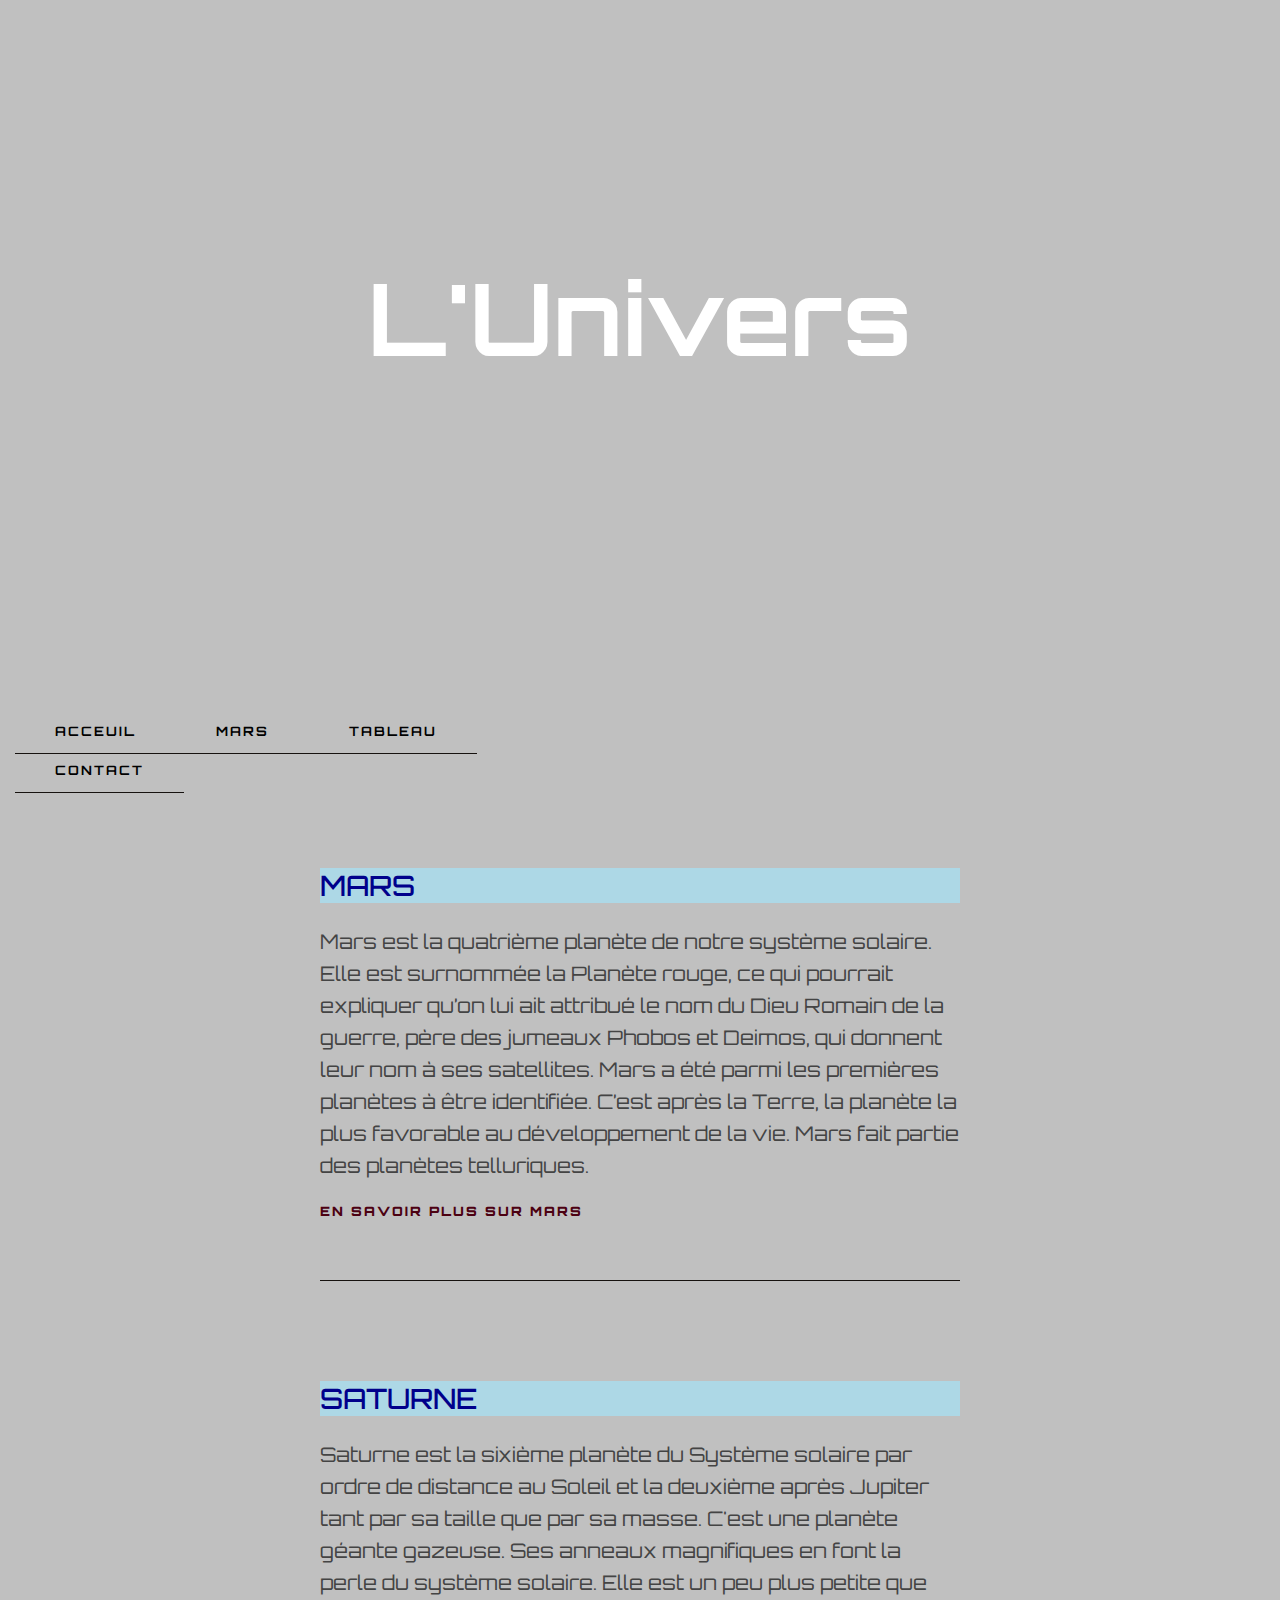
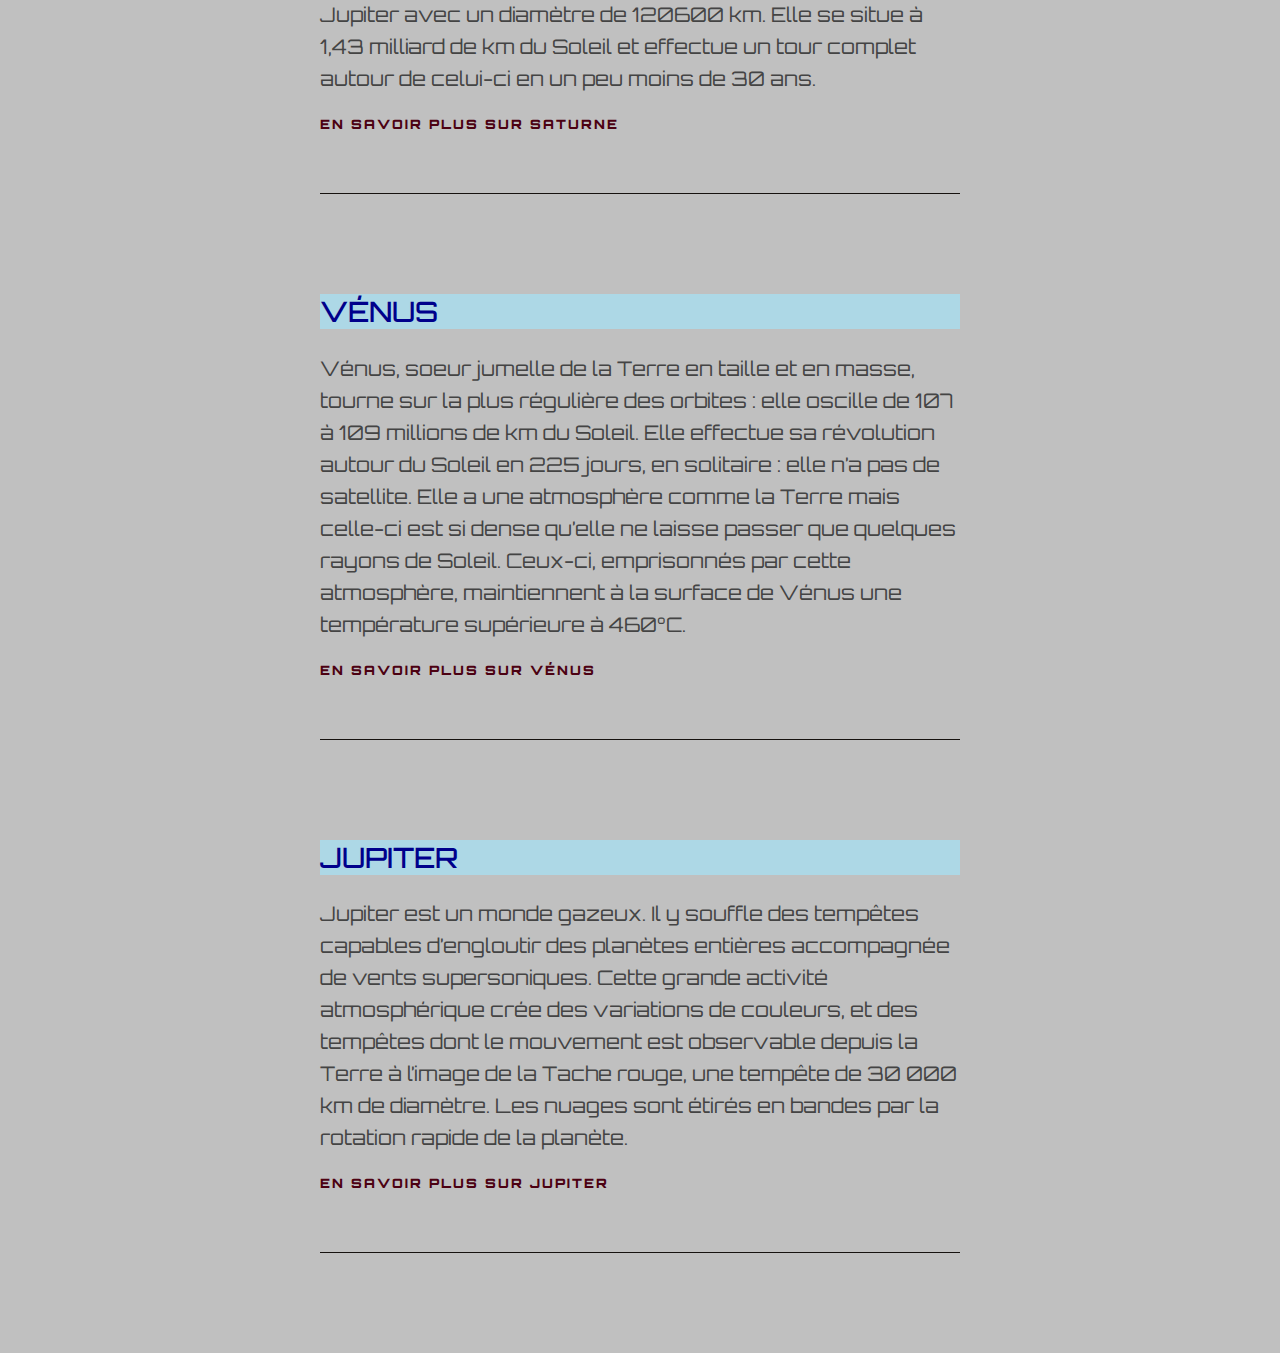
<file: index.html>
<!DOCTYPE html>
<html>
<head>
  <title>L'Univers</title>
  <link href="https://fonts.googleapis.com/css?family=Orbitron" rel="stylesheet">
  <link rel="stylesheet" type="text/css" href="style.css">
</head>
<body>


  <div class="header">
    <h1>L'Univers</h1>
  </div>


<div id="sse2">
			  <div id="sses2">
				<ul>
				  <li><a href="index.html">Acceuil</a></li>
				  <li><a href="mars2.html">Mars</a></li>
			      <li><a href="tableaux.html">Tableau</a></li>
	              <li><a href="contacttest.html">Contact</a></li>
				</ul>
			  </div>
			</div>

  <ul>
    <li>
      <h2>Mars</h2>
      <p>Mars est la quatrième planète de notre système solaire. Elle est surnommée la Planète rouge, ce qui pourrait expliquer qu’on lui ait attribué le nom du Dieu Romain de la guerre, père des jumeaux Phobos et Deimos, qui donnent leur nom à ses satellites. Mars a été parmi les premières planètes à être identifiée. C’est après la Terre, la planète la plus favorable au développement de la vie. Mars fait partie des planètes telluriques.</p>
      <a href="Mars2.html">En savoir plus sur Mars</a>
    </li>
    <li>
      <h2>Saturne</h2>
      <p>Saturne est la sixième planète du Système solaire par ordre de distance au Soleil et la deuxième après Jupiter tant par sa taille que par sa masse. C'est une planète géante gazeuse. Ses anneaux magnifiques en font la perle du système solaire. Elle est un peu plus petite que Jupiter avec un diamètre de 120600 km. Elle se situe à 1,43 milliard de km du Soleil et effectue un tour complet autour de celui-ci en un peu moins de 30 ans. </p>
      <a href="Saturne.html">En savoir plus sur Saturne</a>
    </li>
    <li>
      <h2>Vénus</h2>
      <p>Vénus, soeur jumelle de la Terre en taille et en masse, tourne sur la plus régulière des orbites : elle oscille de 107 à 109 millions de km du Soleil. Elle effectue sa révolution autour du Soleil en 225 jours, en solitaire : elle n’a pas de satellite. Elle a une atmosphère comme la Terre mais celle-ci est si dense qu’elle ne laisse passer que quelques rayons de Soleil. Ceux-ci, emprisonnés par cette atmosphère, maintiennent à la surface de Vénus une température supérieure à 460°C.</p>
      <a href="Venus.html">En savoir plus sur Vénus</a>
    </li>
    <li>
      <h2>Jupiter</h2>
      <p>Jupiter est un monde gazeux. Il y souffle des tempêtes capables d’engloutir des planètes entières accompagnée de vents supersoniques. Cette grande activité atmosphérique crée des variations de couleurs, et des tempêtes dont le mouvement est observable depuis la Terre à l’image de la Tache rouge, une tempête de 30 000 km de diamètre. Les nuages sont étirés en bandes par la rotation rapide de la planète. </p>
      <a href="Jupiter.html">En savoir plus sur Jupiter</a>
    </li>
   
  </ul>

</body>
</html>
</file>
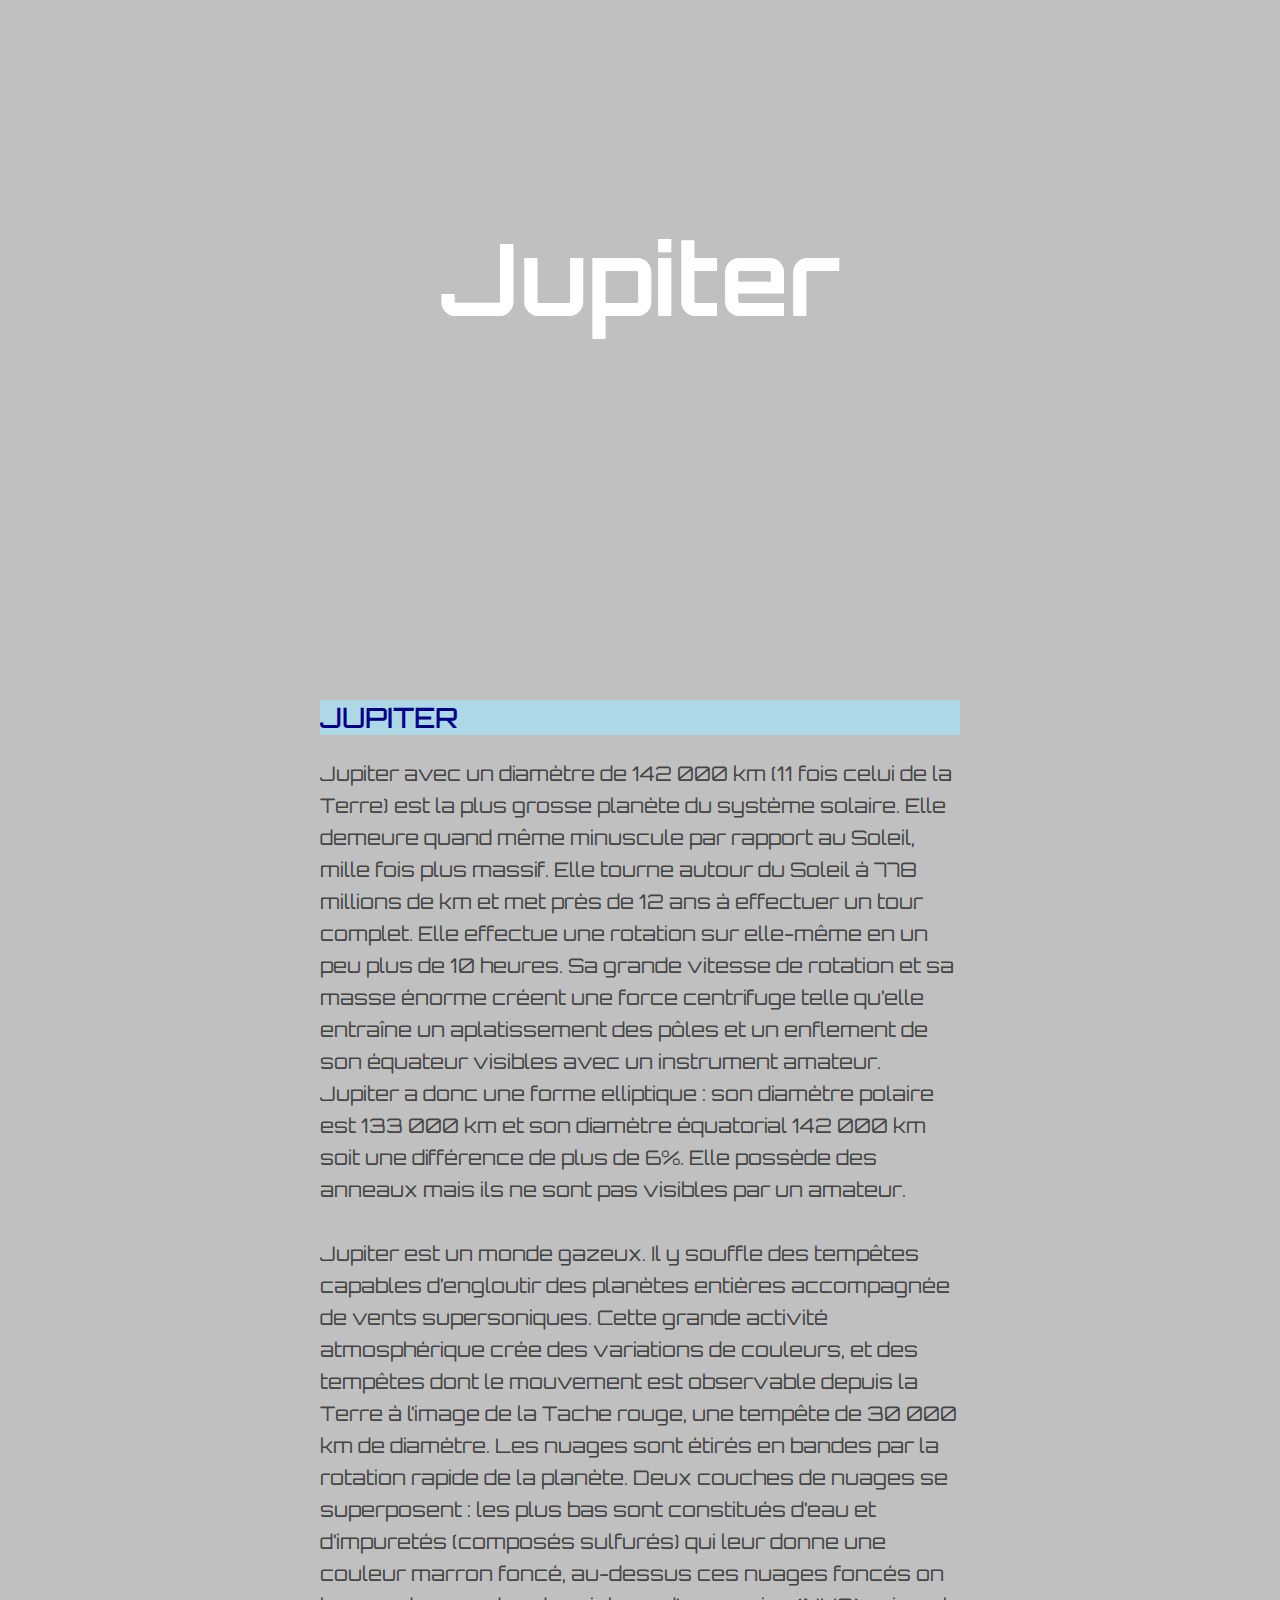
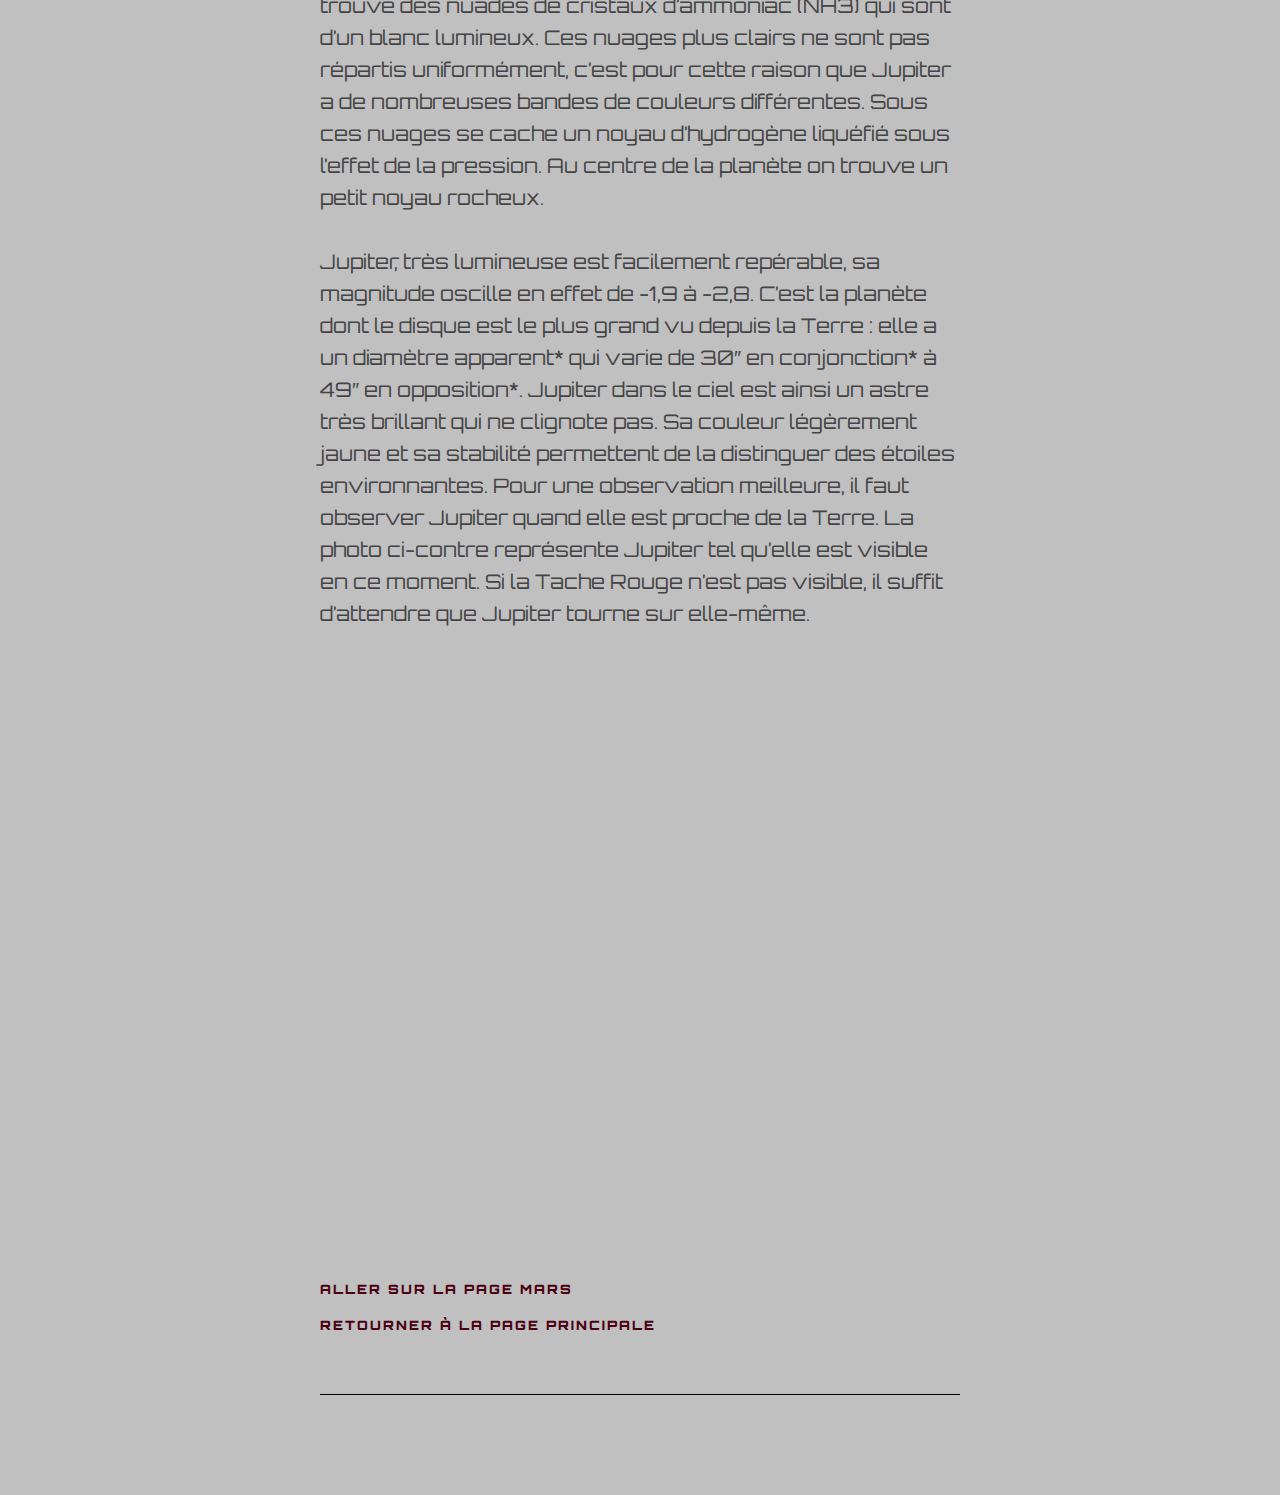
<file: Jupiter.html>
<!DOCTYPE html>
<head>
<title>L'Univers : Jupiter</title>
<link href="https://fonts.googleapis.com/css?family=Orbitron" rel="stylesheet">
  <link rel="stylesheet" type="text/css" href="jupiter.css">
</head>
<body>

  <div class="header">
    <h1>Jupiter</h1>
  </div>

  <ul>
    <li>
      <h2>Jupiter</h2>
      <p><strong>Jupiter</strong> avec un diamètre de 142 000 km (11 fois celui de la Terre) est la plus grosse planète du système solaire. Elle demeure quand même minuscule par rapport au Soleil, mille fois plus massif. Elle tourne autour du Soleil à 778 millions de km et met près de 12 ans à effectuer un tour complet. Elle effectue une rotation sur elle-même en un peu plus de 10 heures. Sa grande vitesse de rotation et sa masse énorme créent une force centrifuge telle qu’elle entraîne un aplatissement des pôles et un enflement de son équateur visibles avec un instrument amateur. Jupiter a donc une forme elliptique : son diamètre polaire est 133 000 km et son diamètre équatorial 142 000 km soit une différence de plus de 6%. Elle possède des anneaux mais ils ne sont pas visibles par un amateur.


<br></br>
Jupiter est un monde gazeux. Il y souffle des tempêtes capables d’engloutir des planètes entières accompagnée de vents supersoniques. Cette grande activité atmosphérique crée des variations de couleurs, et des tempêtes dont le mouvement est observable depuis la Terre à l’image de la Tache rouge, une tempête de 30 000 km de diamètre. Les nuages sont étirés en bandes par la rotation rapide de la planète. Deux couches de nuages se superposent : les plus bas sont constitués d’eau et d’impuretés (composés sulfurés) qui leur donne une couleur marron foncé, au-dessus ces nuages foncés on trouve des nuades de cristaux d’ammoniac (NH3) qui sont d’un blanc lumineux. Ces nuages plus clairs ne sont pas répartis uniformément, c’est pour cette raison que Jupiter a de nombreuses bandes de couleurs différentes. Sous ces nuages se cache un noyau d’hydrogène liquéfié sous l’effet de la pression. Au centre de la planète on trouve un petit noyau rocheux.

<br></br>
Jupiter, très lumineuse est facilement repérable, sa magnitude oscille en effet de -1,9 à -2,8. C’est la planète dont le disque est le plus grand vu depuis la Terre : elle a un diamètre apparent* qui varie de 30″ en conjonction* à 49″ en opposition*. Jupiter dans le ciel est ainsi un astre très brillant qui ne clignote pas. Sa couleur légèrement jaune et sa stabilité permettent de la distinguer des étoiles environnantes. Pour une observation meilleure, il faut observer Jupiter quand elle est proche de la Terre. La photo ci-contre représente Jupiter tel qu’elle est visible en ce moment. Si la Tache Rouge n’est pas visible, il suffit d’attendre que Jupiter tourne sur elle-même.





</p>
      
  <iframe width="800" height="500" src="https://www.youtube.com/embed/6FadfjgPtdo" frameborder="0" allowfullscreen></iframe>

      <br></br>
      <br></br>
      <br></br>
      <br></br>

   <a href="Mars2.html">Aller sur la page Mars</a>
   <br></br>

   <a href="index.html">Retourner à la page principale</a>

</body>
</html>
</file>
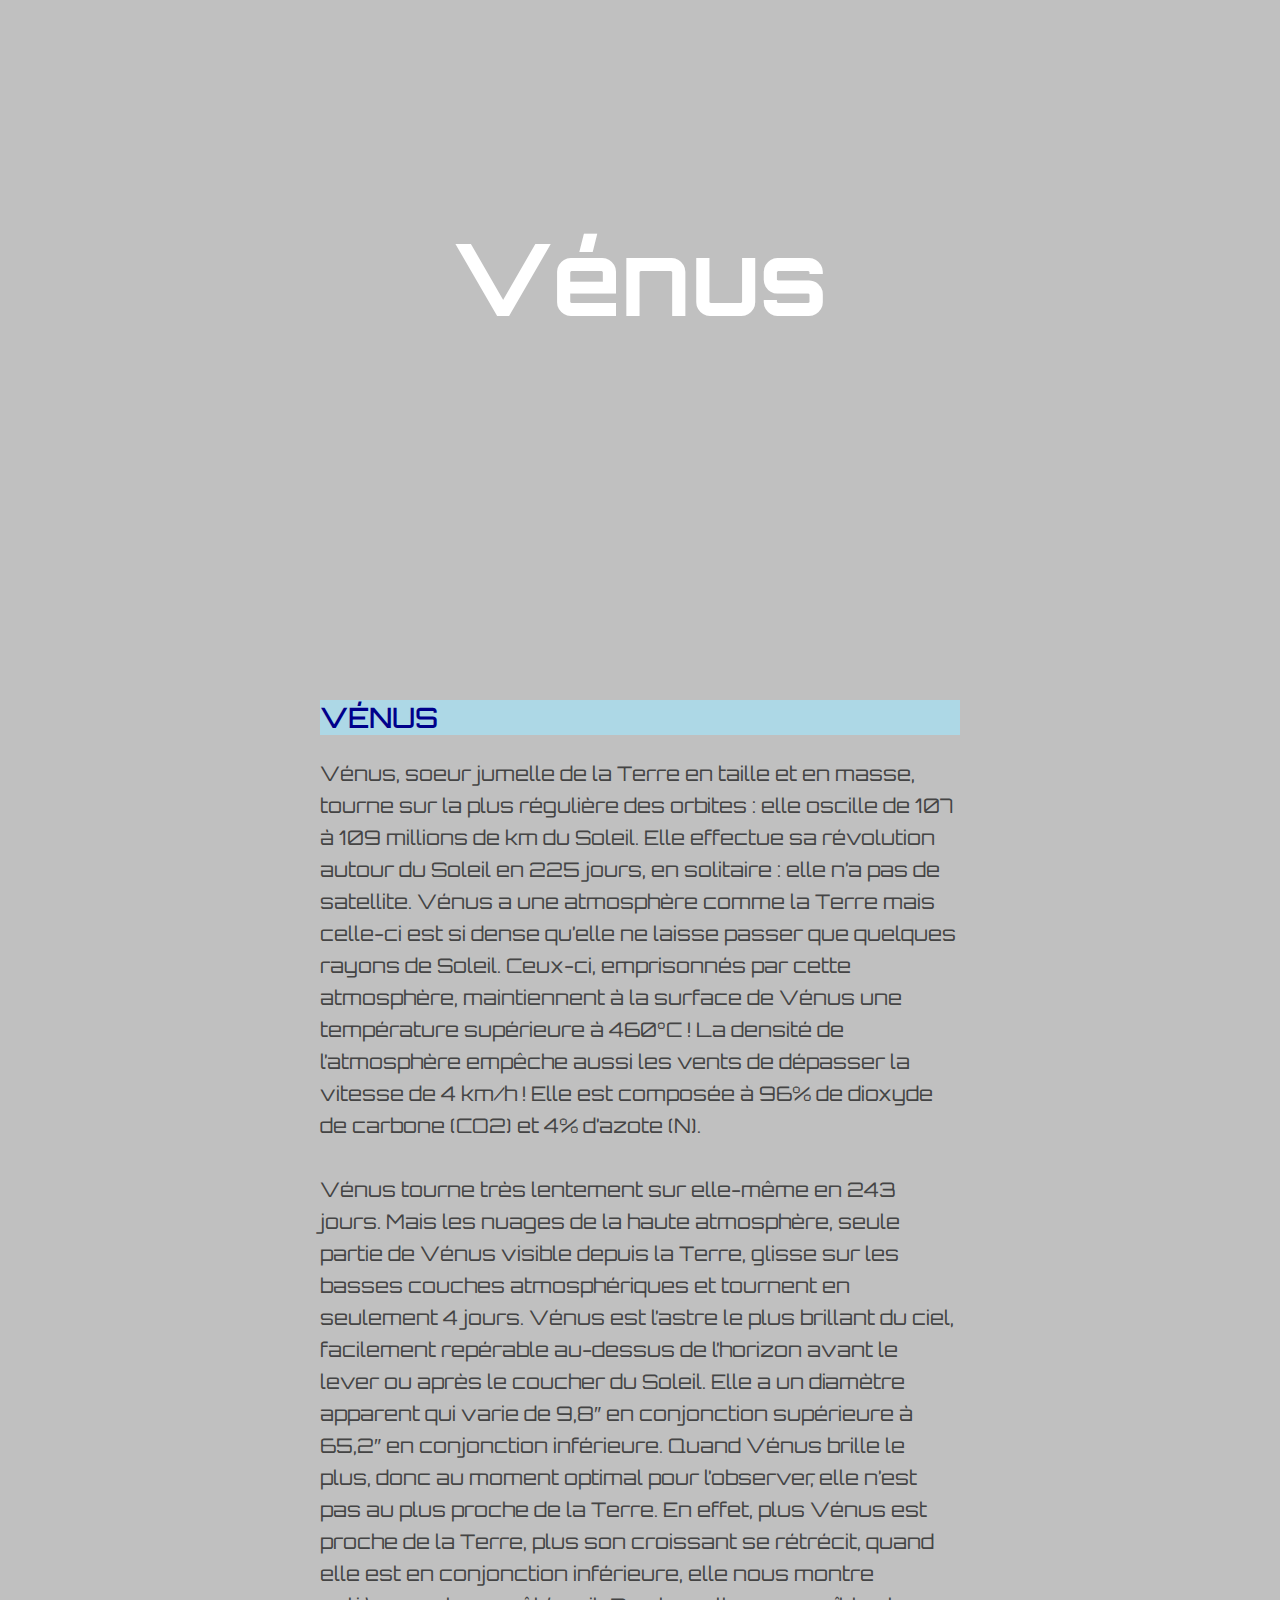
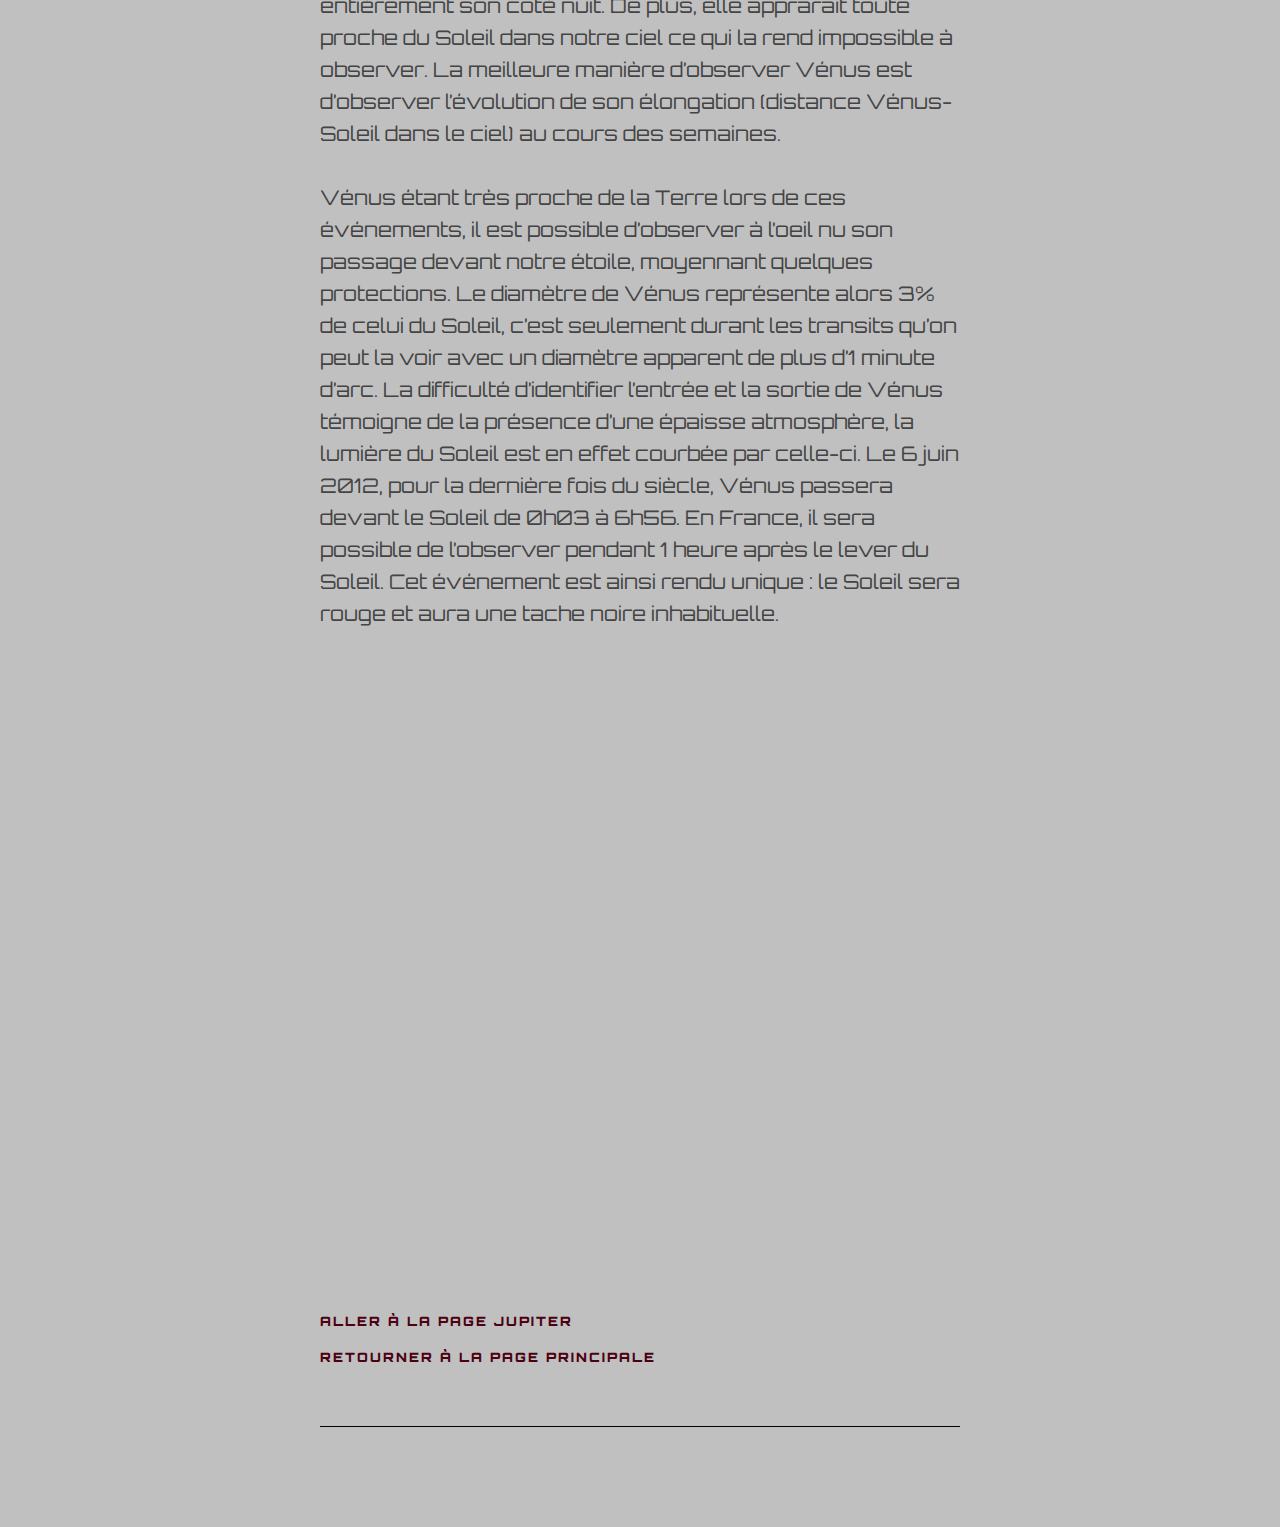
<file: Venus.html>
<!DOCTYPE html>
<head>
<title>L'Univers : Vénus</title>
<link href="https://fonts.googleapis.com/css?family=Orbitron" rel="stylesheet">
  <link rel="stylesheet" type="text/css" href="venus.css">
</head>
<body>

  <div class="header">
    <h1>Vénus</h1>
  </div>

  <ul>
    <li>
      <h2>Vénus</h2>
      <p><strong>Vénus</strong>, soeur jumelle de la Terre en taille et en masse, tourne sur la plus régulière des orbites : elle oscille de 107 à 109 millions de km du Soleil. Elle effectue sa révolution autour du Soleil en 225 jours, en solitaire : elle n’a pas de satellite.

Vénus a une atmosphère comme la Terre mais celle-ci est si dense qu’elle ne laisse passer que quelques rayons de Soleil. Ceux-ci, emprisonnés par cette atmosphère, maintiennent à la surface de Vénus une température supérieure à 460°C ! La densité de l’atmosphère empêche aussi les vents de dépasser la vitesse de 4 km/h ! Elle est composée à 96% de dioxyde de carbone (CO2) et 4% d’azote (N).
<br></br>
Vénus tourne très lentement sur elle-même en 243 jours. Mais les nuages de la haute atmosphère, seule partie de Vénus visible depuis la Terre, glisse sur les basses couches atmosphériques et tournent en seulement 4 jours.
Vénus est l’astre le plus brillant du ciel, facilement repérable au-dessus de l’horizon avant le lever ou après le coucher du Soleil. Elle a un diamètre apparent qui varie de 9,8″ en conjonction supérieure à 65,2″ en conjonction inférieure. Quand Vénus brille le plus, donc au moment optimal pour l’observer, elle n’est pas au plus proche de la Terre. En effet, plus Vénus est proche de la Terre, plus son croissant se rétrécit, quand elle est en conjonction inférieure, elle nous montre entièrement son côté nuit. De plus, elle appraraît toute proche du Soleil dans notre ciel ce qui la rend impossible à observer. La meilleure manière d’observer Vénus est d’observer l’évolution de son élongation (distance Vénus-Soleil dans le ciel) au cours des semaines.
<br></br>
Vénus étant très proche de la Terre lors de ces événements, il est possible d’observer à l’oeil nu son passage devant notre étoile, moyennant quelques protections. Le diamètre de Vénus représente alors 3% de celui du Soleil, c’est seulement durant les transits qu’on peut la voir avec un diamètre apparent de plus d’1 minute d’arc. La difficulté d’identifier l’entrée et la sortie de Vénus témoigne de la présence d’une épaisse atmosphère, la lumière du Soleil est en effet courbée par celle-ci.
Le 6 juin 2012, pour la dernière fois du siècle, Vénus passera devant le Soleil de 0h03 à 6h56. En France, il sera possible de l’observer pendant 1 heure après le lever du Soleil. Cet événement est ainsi rendu unique : le Soleil sera rouge et aura une tache noire inhabituelle.


<br></br>


</p>
      
      <iframe width="800" height="500" src="https://www.youtube.com/embed/Dqr7uy217dE" frameborder="0" allowfullscreen></iframe>
     
      <br></br>
      <br></br>
      <br></br>
      <br></br>

      <a href="Jupiter.html">Aller à la page Jupiter</a>
      <br></br>

      <a href="index.html">Retourner à la page principale</a>
      

  

</body>
</html>
</file>
<file: style.css>
body {
  padding: 0;
  margin: 0;
  background: #C0C0C0;
  width: 100%;

}

.header {
  background-image: url("http://wallpapers-and-backgrounds.net/wp-content/uploads/2016/01/nebula-background_1_1680x1050.jpg");
  height: 700px;
  background-position: center center;
}

#sse2
{
   
    height: 38px;
    padding: 15px;
    border-radius: 6px;
    box-sizing: content-box;
}
#sses2
{
    margin:0 auto;

}
#sses2 ul 
{ 
    position: relative;
    list-style-type: none;
    float:left;
    padding:0;margin:0;
}
#sses2 li
{
    float:left;
    list-style-type: none;
    padding:0;margin:0;background-image:none;
}

#sses2 li a
{
    height:30px;
    padding-top: 8px;
    margin: 0 40px;
    color: #fff;
    font-family: 'Orbitron', sans-serif;
    text-align: center;
    text-decoration: none;
    float: left;
    display: block;
    position: relative;
    z-index: 2;
  color: black;
  text-transform: uppercase;
  font-weight: bold;
}

h1 {
  color: #FFFFFF; 
  font-family: 'Orbitron', sans-serif;
  font-size: 100px;
  line-height: 76px;
  margin: 0;
  position: relative;
  text-align: center;
  top: 40%;
 
}


h2 {
  color: #00008B;
  background-color: #ADD8E6;
  font-family: 'Orbitron', sans-serif;
  font-size: 28px;
  font-weight: 500;
  text-align: left;
  text-transform: uppercase;
}

ul {
  margin: 0 auto;
  padding: 0;
  width: 50%;
}

li {
  border-bottom: 1px solid #16120F;
  list-style: none;
  margin: 100px 0px;
  padding-bottom: 60px;
}

p {
  color: #444444;
  line-height: 32px;
  font-family: 'Orbitron', sans-serif;
  font-size: 20px;
  font-weight: 100;
}

a {
  color: #4C0112;
  font-family: 'Orbitron', sans-serif;
  font-size: 13px;
  font-weight: 900;
  text-align: left;
  text-transform: uppercase;
  text-decoration: none;
  letter-spacing: 2px;
}
</file>
<file: jupiter.css>
body {
  padding: 0;
  margin: 0;
  background: #C0C0C0;

}


.header {
  background-image: url("http://freespiritedmind.com/blog/wp-content/uploads/2015/10/planet-jupiter-free-desktop-wallpaper-downloads-72-e1444159125370.jpg");
  height: 600px;
  background-position: center center;
}

h1 {
  color: #FFFFFF; 
  font-family: 'Orbitron', sans-serif;
  font-size: 100px;
  line-height: 76px;
  margin: 0;
  position: relative;
  text-align: center;
  top: 40%;
 
}

/** List style **/

h2 {
  color: #00008B;
  background-color: #ADD8E6;
  font-family: 'Orbitron', sans-serif;
  font-size: 28px;
  font-weight: 500;
  text-align: left;
  text-transform: uppercase;
}

ul {
  margin: 0 auto;
  padding: 0;
  width: 50%;
}

li {
  border-bottom: 1px solid #000000;
  list-style: none;
  margin: 100px 0px;
  padding-bottom: 60px;
}

p {
  color: #444444;
  line-height: 32px;
  font-family: 'Orbitron', sans-serif;
  font-size: 20px;
  font-weight: 100;
}

a {
  color: #4C0112;
  font-family: 'Orbitron', sans-serif;
  font-size: 13px;
  font-weight: 900;
  text-align: left;
  text-transform: uppercase;
  text-decoration: none;
  letter-spacing: 2px;
}
</file>
<file: venus.css>
body {
  padding: 0;
  margin: 0;
  background: #C0C0C0;
}


.header {
  background-image: url("http://2.bp.blogspot.com/-5g8M4-KnEN4/VfWO16t_9kI/AAAAAAAAABo/ub9mwkACVLE/s1600/venusretrogrado.jpg");
  height: 600px;
  background-position: center center;
}

h1 {
  color: #FFFFFF; 
  font-family: 'Orbitron', sans-serif;
  font-size: 100px;
  line-height: 76px;
  margin: 0;
  position: relative;
  text-align: center;
  top: 40%;
 
}


h2 {
  color: #00008B;
  background-color: #ADD8E6;
  font-family: 'Orbitron', sans-serif;
  font-size: 28px;
  font-weight: 500;
  text-align: left;
  text-transform: uppercase;
}

ul {
  margin: 0 auto;
  padding: 0;
  width: 50%;
}

li {
  border-bottom: 1px solid #000000;
  list-style: none;
  margin: 100px 0px;
  padding-bottom: 60px;
}

p {
  color: #444444;
  line-height: 32px;
  font-family: 'Orbitron', sans-serif;
  font-size: 20px;
  font-weight: 100;
}

a {
  color: #4C0112;
  font-family: 'Orbitron', sans-serif;
  font-size: 13px;
  font-weight: 900;
  text-align: left;
  text-transform: uppercase;
  text-decoration: none;
  letter-spacing: 2px;
}
</file>
